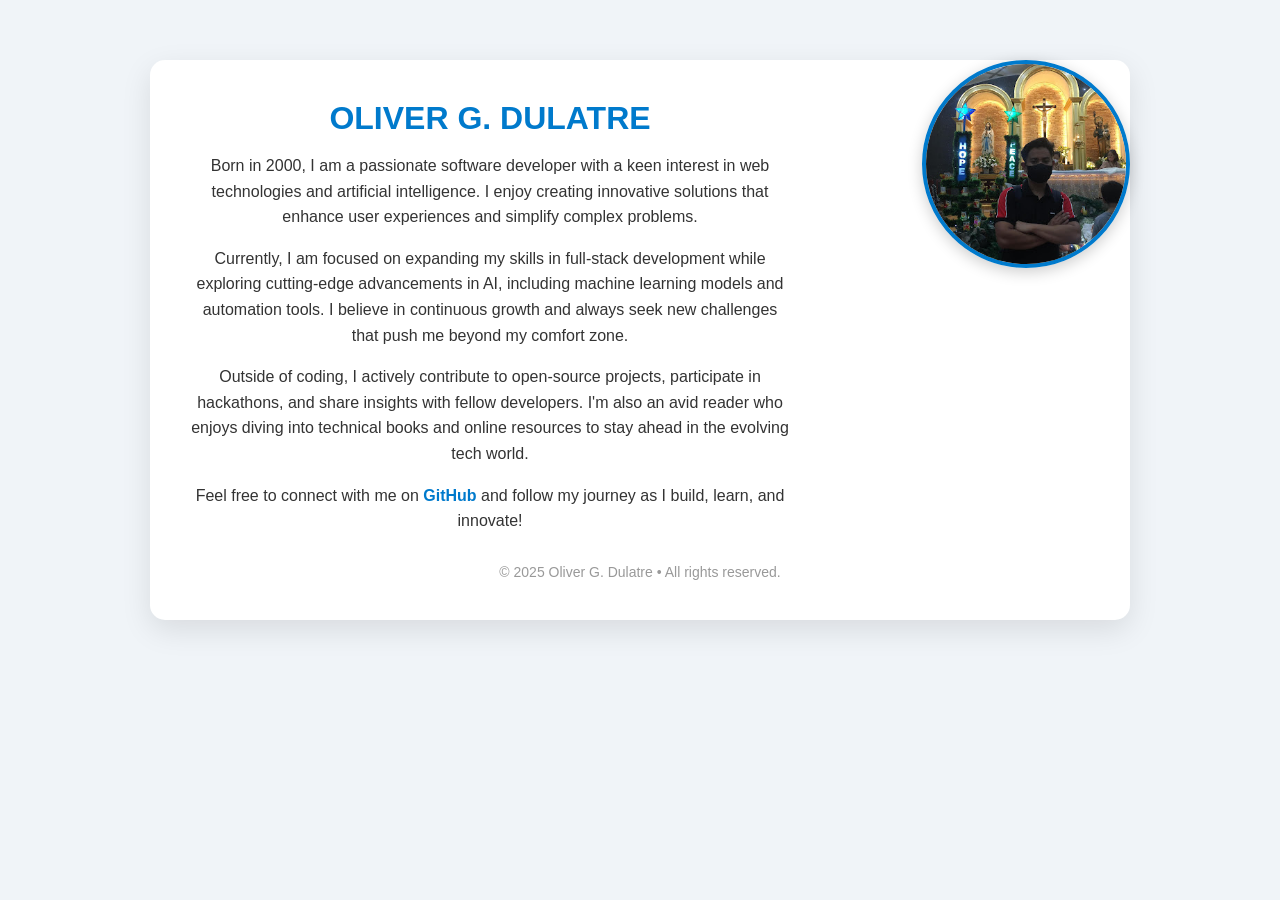
<file: index.html>
<!DOCTYPE html>
<html lang="en">
<head>
  <meta charset="UTF-8">
  <title>Oliver G. Dulatre | Bio</title>
  <link rel="stylesheet" href="style.css">
  <style>
    body {
      margin: 0;
      padding: 0;
      font-family: 'Segoe UI', Tahoma, Geneva, Verdana, sans-serif;
      background-color: #f0f4f8;
      color: #333;
    }

    .container {
      max-width: 900px;
      margin: 60px auto;
      padding: 40px;
      background-color: #fff;
      box-shadow: 0 10px 30px rgba(0, 0, 0, 0.1);
      border-radius: 15px;
    }

    .profile-image {
      width: 200px;
      height: 200px;
      border-radius: 50%;
      object-fit: cover;
      display: block;
      margin: 0 auto 20px;
      border: 4px solid #007acc;
      box-shadow: 0 4px 15px rgba(0, 0, 0, 0.2);
    }

    .bio {
      text-align: center;
    }

    h1 {
      color: #007acc;
      margin-bottom: 10px;
    }

    p {
      line-height: 1.6;
      margin-bottom: 15px;
    }

    a {
      color: #007acc;
      text-decoration: none;
      font-weight: bold;
    }

    a:hover {
      text-decoration: underline;
    }

    footer {
      text-align: center;
      margin-top: 30px;
      font-size: 14px;
      color: #999;
    }
  </style>
</head>
<body>
  <div class="container">
    <img src="VHER.jpg" alt="Oliver's Photo" class="profile-image">

    <div class="bio">
      <h1>OLIVER G. DULATRE</h1>
      <p>Born in 2000, I am a passionate software developer with a keen interest in web technologies and artificial intelligence. I enjoy creating innovative solutions that enhance user experiences and simplify complex problems.</p>
      <p>Currently, I am focused on expanding my skills in full-stack development while exploring cutting-edge advancements in AI, including machine learning models and automation tools. I believe in continuous growth and always seek new challenges that push me beyond my comfort zone.</p>
      <p>Outside of coding, I actively contribute to open-source projects, participate in hackathons, and share insights with fellow developers. I'm also an avid reader who enjoys diving into technical books and online resources to stay ahead in the evolving tech world.</p>
      <p>Feel free to connect with me on 
        <a href="https://github.com/your-username" target="_blank">GitHub</a> 
        and follow my journey as I build, learn, and innovate!</p>
    </div>

    <footer>
      &copy; 2025 Oliver G. Dulatre • All rights reserved.
    </footer>
  </div>
</body>
</html>
</file>
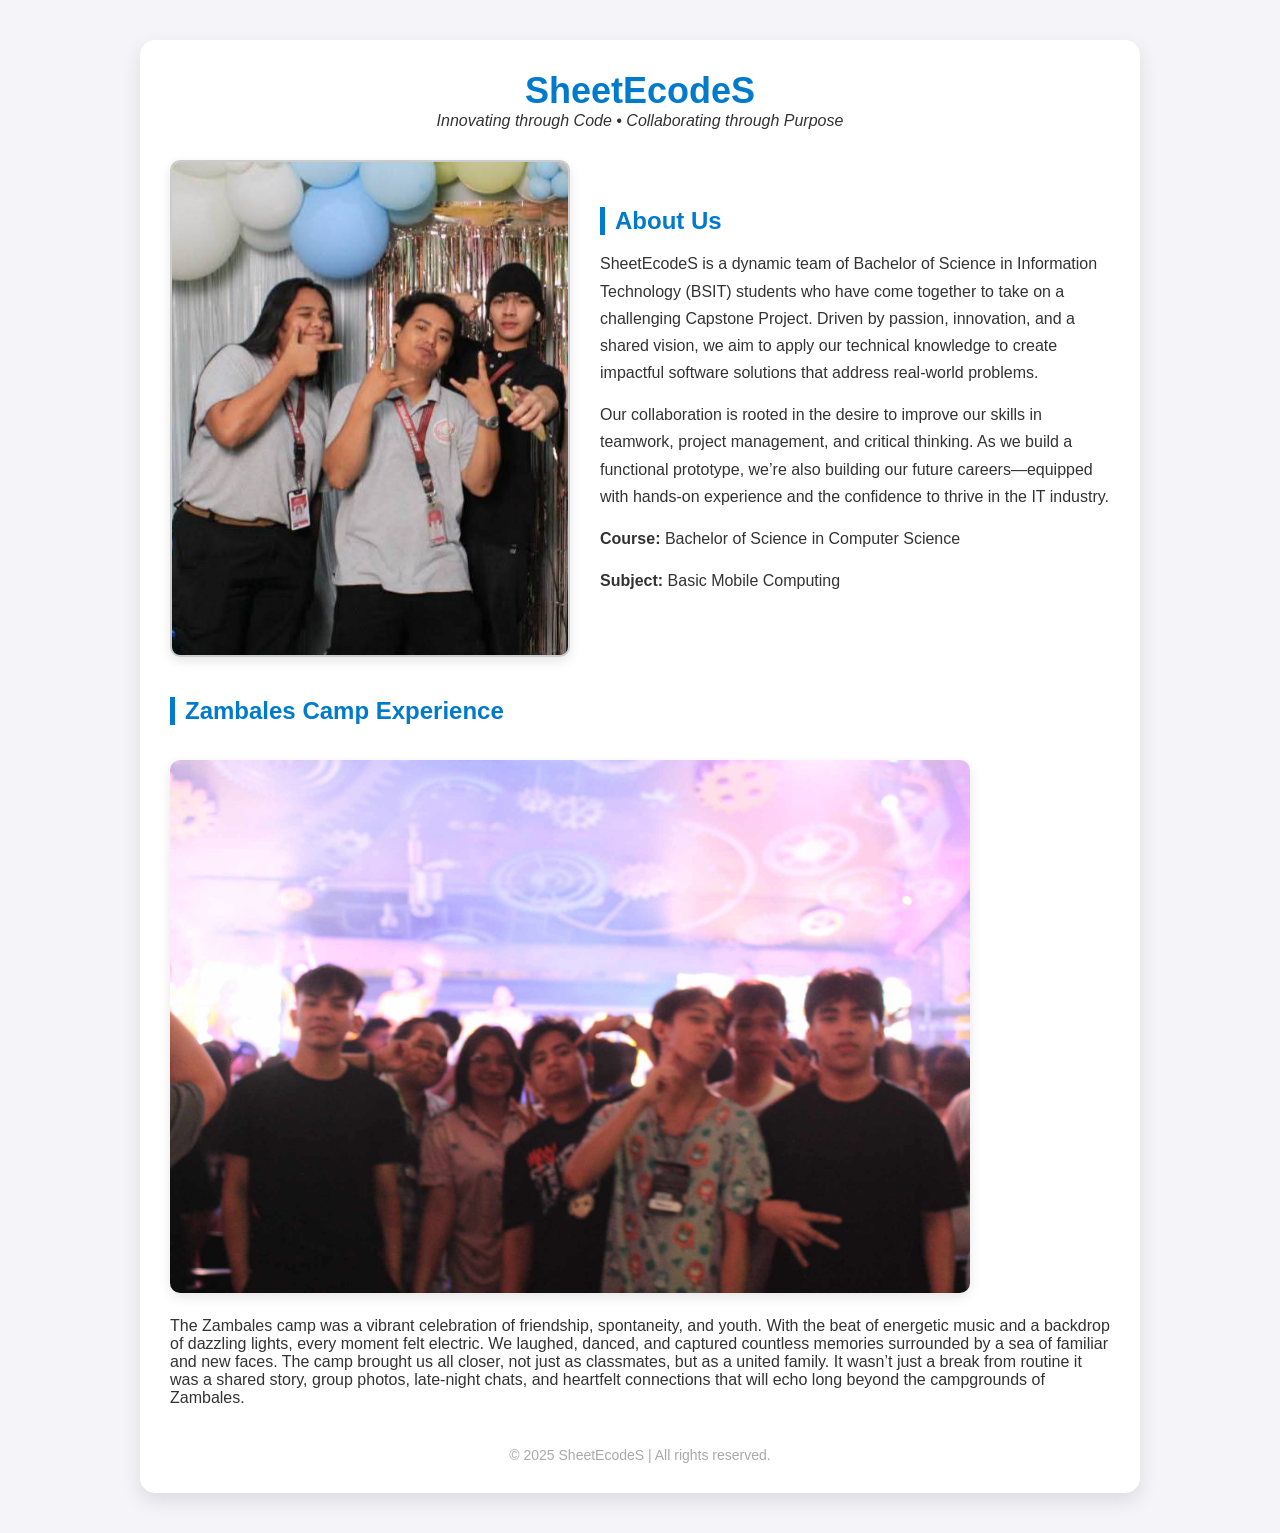
<file: Features.html>
<!DOCTYPE html>
<html lang="en">
<head>
  <meta charset="UTF-8">
  <title>SheetEcodeS | My Bio</title>
  <style>
    * {
      margin: 0;
      padding: 0;
      box-sizing: border-box;
    }

    body {
      font-family: 'Segoe UI', Tahoma, Geneva, Verdana, sans-serif;
      background-color: #f4f4f9;
      color: #333;
      padding: 40px;
    }

    .container {
      max-width: 1000px;
      margin: auto;
      background: #fff;
      padding: 30px;
      border-radius: 15px;
      box-shadow: 0 8px 20px rgba(0, 0, 0, 0.1);
    }

    .header {
      text-align: center;
      margin-bottom: 30px;
    }

    .header h1 {
      font-size: 36px;
      color: #007acc;
    }

    .bio-section {
      display: flex;
      flex-wrap: wrap;
      align-items: center;
      gap: 30px;
      margin-bottom: 40px;
    }

    .profile-image {
      flex: 1 1 300px;
      max-width: 400px;
      height: auto;
      border-radius: 10px;
      border: 2px solid #ccc;
      box-shadow: 0 4px 12px rgba(0, 0, 0, 0.1);
    }

    .bio-text {
      flex: 2 1 500px;
    }

    .bio-text p {
      line-height: 1.7;
      margin-bottom: 15px;
    }

    .section-title {
      font-size: 24px;
      color: #007acc;
      margin-bottom: 15px;
      border-left: 5px solid #007acc;
      padding-left: 10px;
    }

    .camp-section img {
      width: 100%;
      max-width: 800px;
      border-radius: 10px;
      margin: 20px 0;
      box-shadow: 0 4px 12px rgba(0, 0, 0, 0.1);
    }

    footer {
      text-align: center;
      font-size: 14px;
      color: #aaa;
      margin-top: 40px;
    }
  </style>
</head>
<body>
  <div class="container">
    <div class="header">
      <h1>SheetEcodeS</h1>
      <p><em>Innovating through Code • Collaborating through Purpose</em></p>
    </div>

    <div class="bio-section">
      <img src="SheetEcodeS.jpeg" alt="SheetEcodeS Team Photo" class="profile-image">
      <div class="bio-text">
        <h2 class="section-title">About Us</h2>
        <p>SheetEcodeS is a dynamic team of Bachelor of Science in Information Technology (BSIT) students who have come together to take on a challenging Capstone Project. Driven by passion, innovation, and a shared vision, we aim to apply our technical knowledge to create impactful software solutions that address real-world problems.</p>
        <p>Our collaboration is rooted in the desire to improve our skills in teamwork, project management, and critical thinking. As we build a functional prototype, we’re also building our future careers—equipped with hands-on experience and the confidence to thrive in the IT industry.</p>
        <p><strong>Course:</strong> Bachelor of Science in Computer Science</p>
        <p><strong>Subject:</strong> Basic Mobile Computing</p>
      </div>
    </div>

    <div class="camp-section">
      <h2 class="section-title">Zambales Camp Experience</h2>
      <img src="Zambales.jpeg" alt="Zambales Camp Photo">
      <p>The Zambales camp was a vibrant celebration of friendship, spontaneity, and youth. With the beat of energetic music and a backdrop of dazzling lights, every moment felt electric. We laughed, danced, and captured countless memories surrounded by a sea of familiar and new faces. The camp brought us all closer, not just as classmates, but as a united family. It wasn’t just a break from routine it was a shared story, group photos, late-night chats, and heartfelt connections that will echo long beyond the campgrounds of Zambales.</p>
    </div>

    <footer>
      &copy; 2025 SheetEcodeS | All rights reserved.
    </footer>
  </div>
</body>
</html>
</file>
<file: style.css>
body {
  font-family: Arial, sans-serif;
  margin: 40px;
}

.container {
  position: relative;
}

.profile-image {
  position: absolute;
  top: 0;
  right: 0;
  width: 300px;
  height: 300px;
  object-fit: cover;
  border-radius: 10px;
  border: 2px solid #ccc;
}

.bio {
  max-width: 600px;
}

h1 {
  margin-top: 0;
}
</file>
